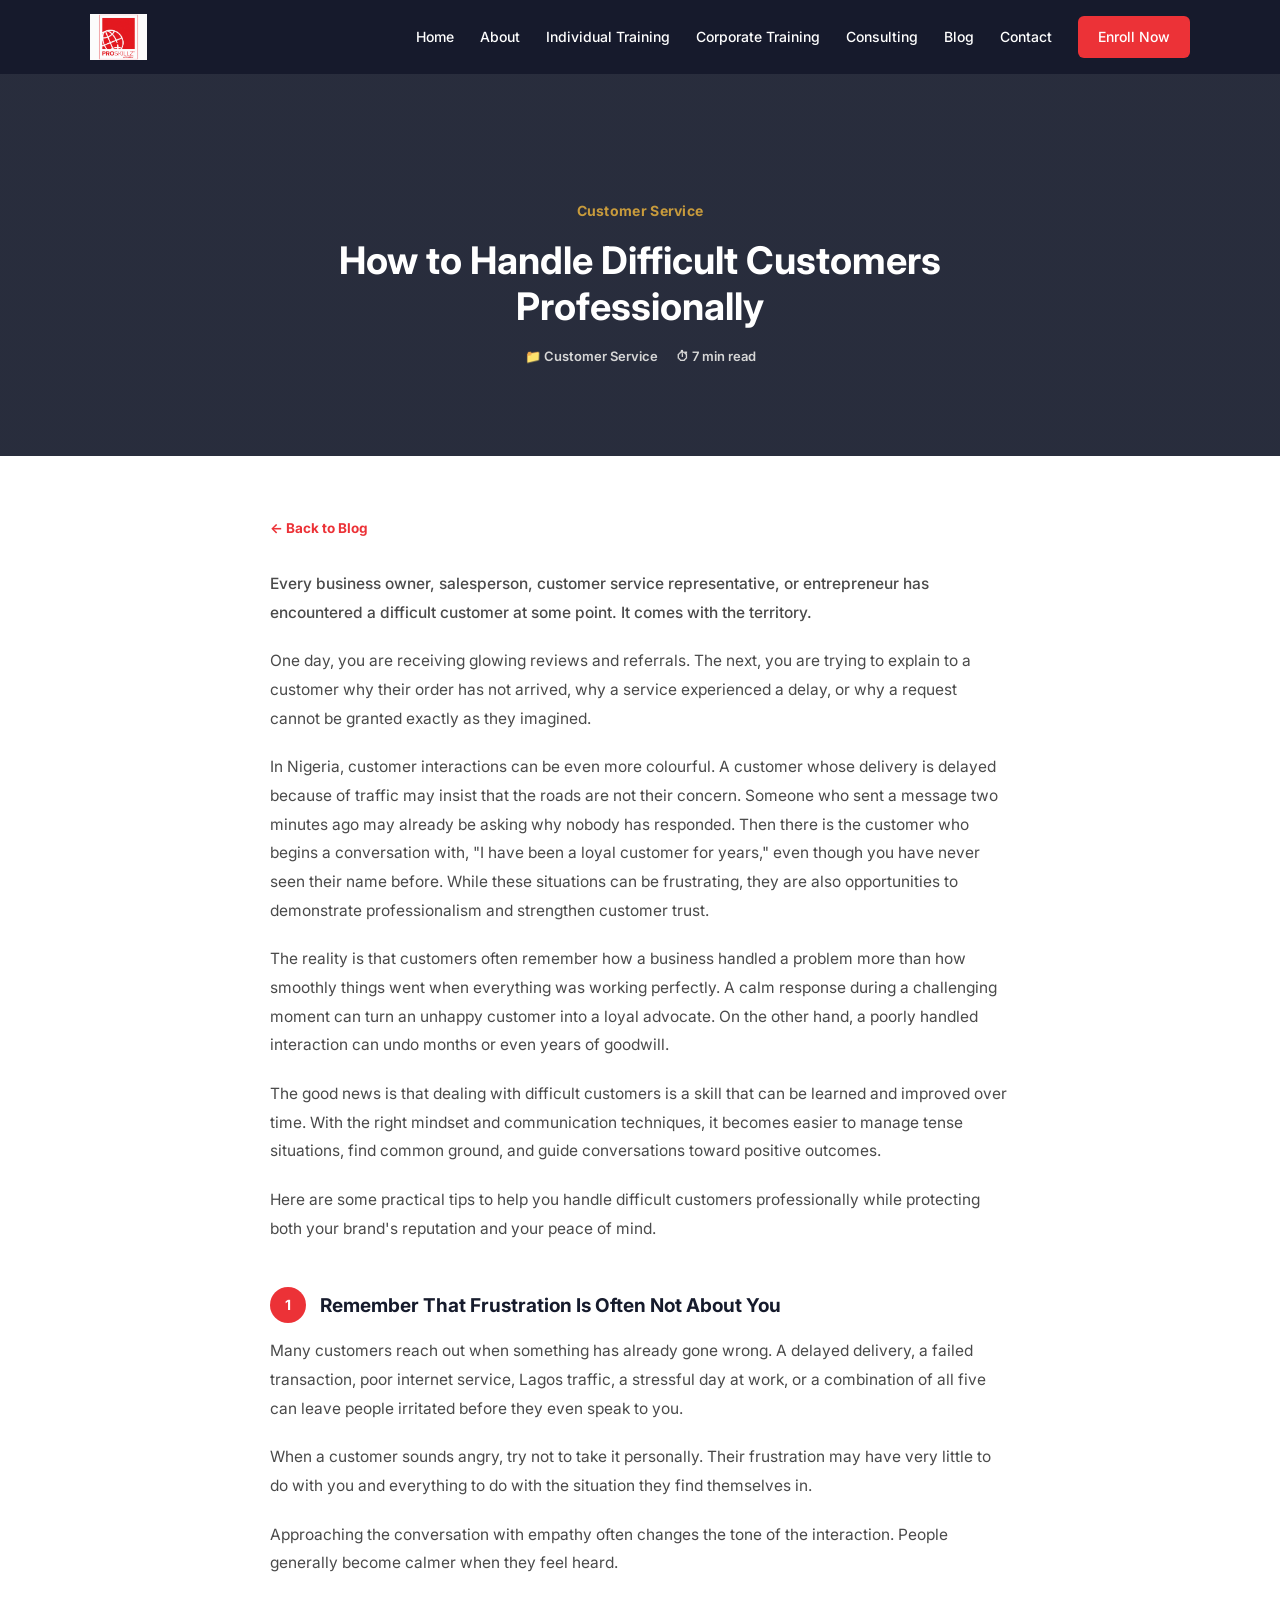
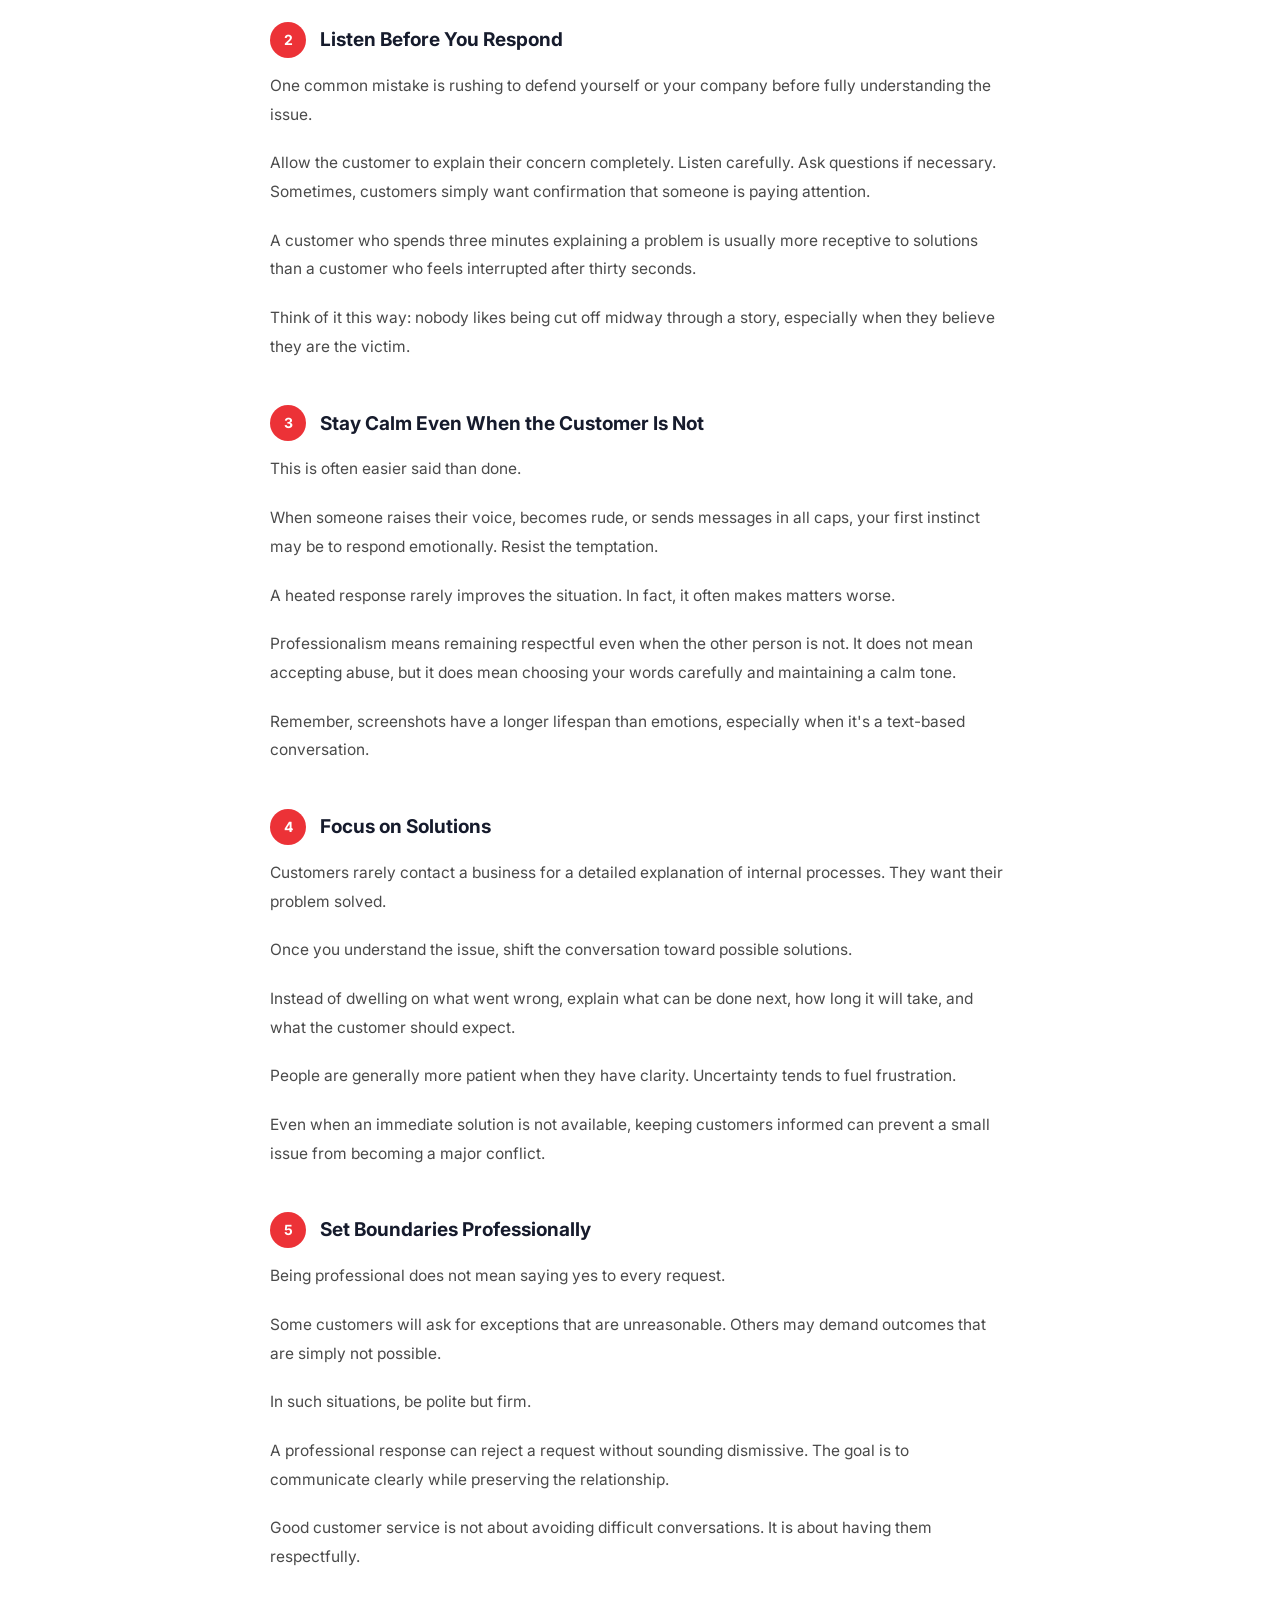
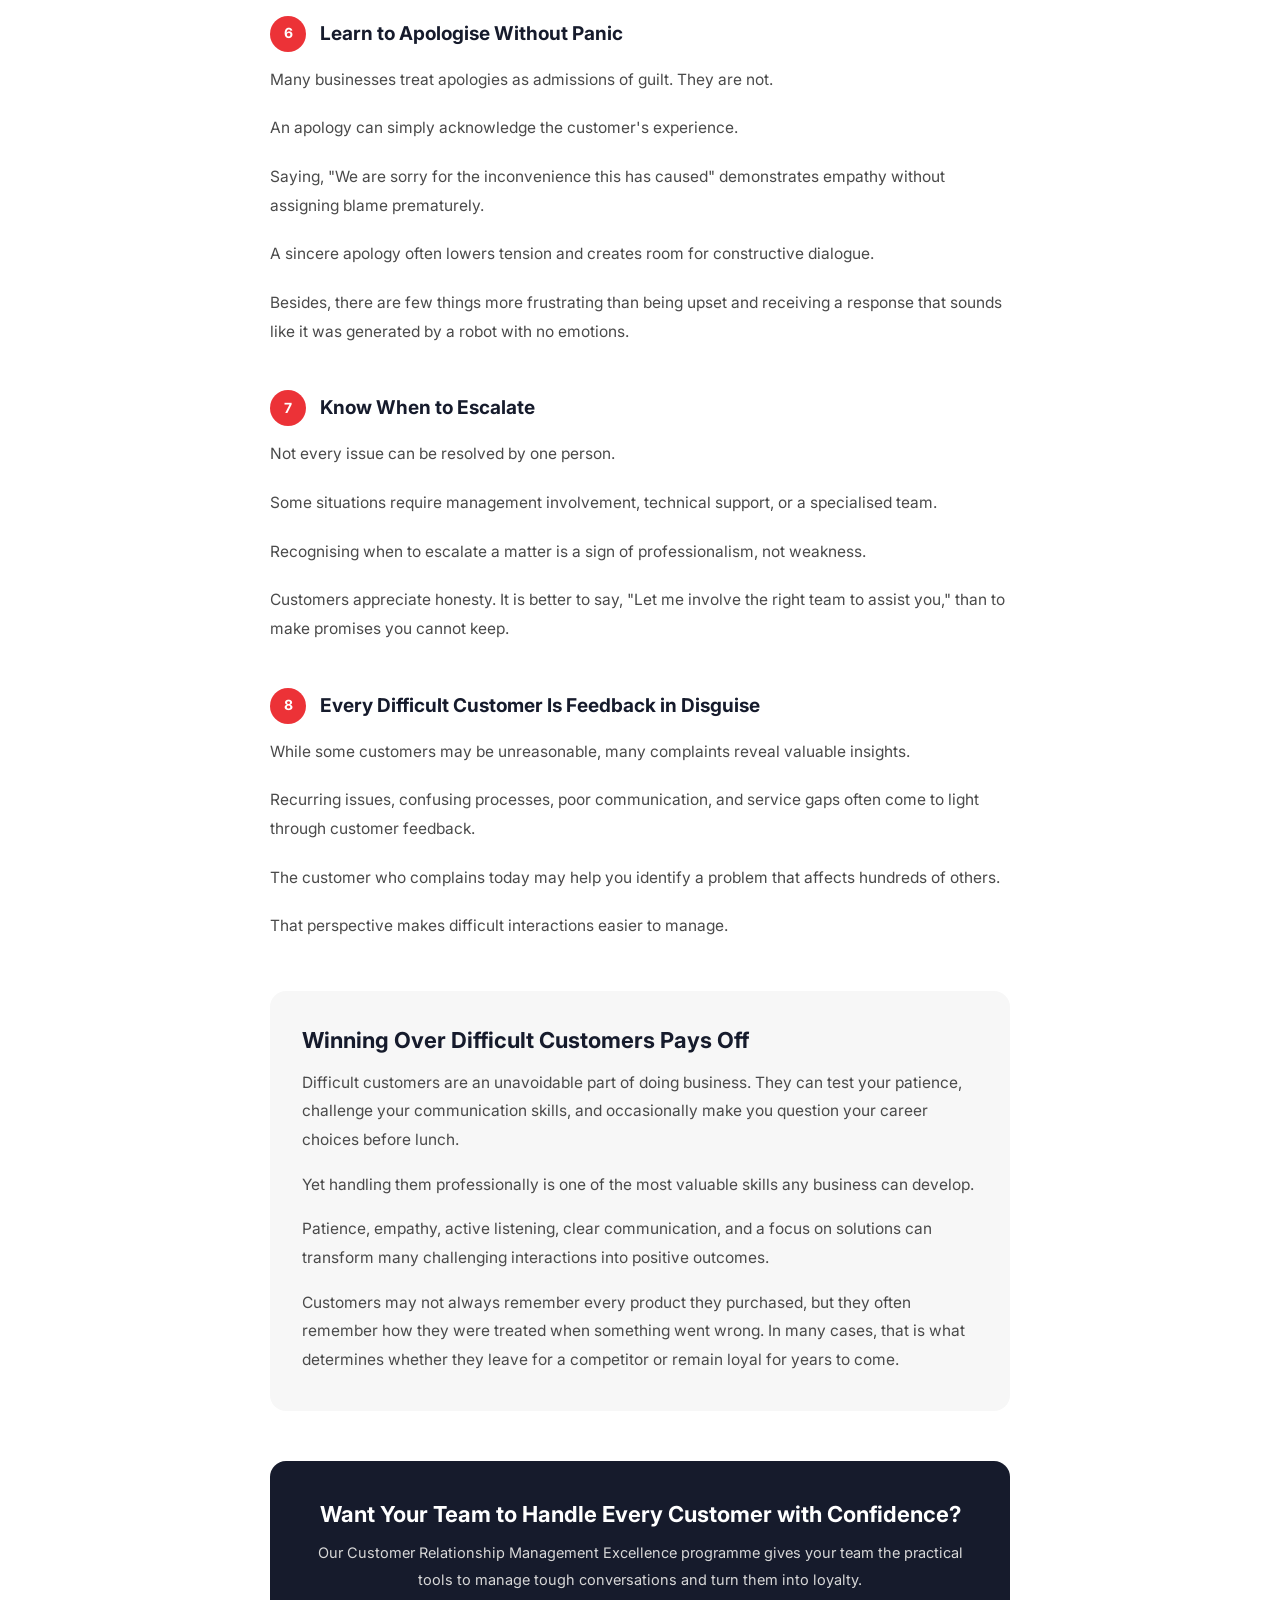
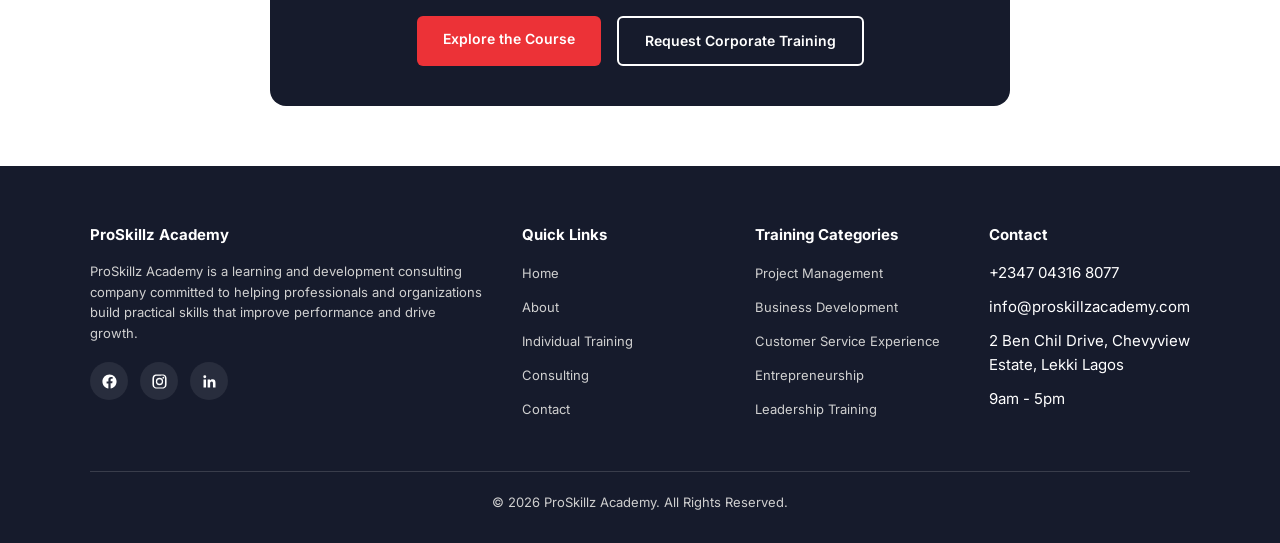
<file: blog.html>
<!DOCTYPE html>
<html lang="en">
<head>
<meta charset="UTF-8">
<meta name="viewport" content="width=device-width, initial-scale=1.0">
<title>How to Handle Difficult Customers Professionally - ProSkillz Academy Blog</title>

<link href="https://fonts.googleapis.com/css2?family=Inter:wght@300;400;500;600;700;800&family=Playfair+Display:wght@600&display=swap" rel="stylesheet">
<style>
  /* =========================================
   TOKENS  (shared across all pages)
========================================= */
:root{
  --red:#EC3237;
  --navy:#161B2C;
  --gold:#C89B3C;
  --light:#F7F7F7;
  --white:#FFFFFF;
  --text:#4A4A4A;
}

*{ margin:0; padding:0; box-sizing:border-box; }

body{
  font-family:'Inter',sans-serif;
  line-height:1.6;
  color:var(--text);
  overflow-x:hidden;
  font-size:15px;
}

.container{
  width:88%;
  max-width:1100px;
  margin:0 auto;
}

section{ padding:60px 0; }

h1,h2,h3,h4{ color:var(--navy); font-weight:700; line-height:1.25; }
p{ margin-bottom:16px; }
a{ text-decoration:none; }

.btn-primary{
  background:var(--red);
  color:#fff;
  padding:12px 26px;
  border-radius:6px;
  display:inline-block;
  border:none;
  cursor:pointer;
  font-family:inherit;
  font-weight:600;
  font-size:14px;
  transition:.3s;
}
.btn-primary:hover{ transform:translateY(-2px); box-shadow:0 6px 18px rgba(236,50,55,.35); }

.btn-secondary-dark{
  border:2px solid #fff;
  padding:12px 26px;
  border-radius:6px;
  color:#fff;
  display:inline-block;
  font-weight:600;
  font-size:14px;
  transition:.3s;
}
.btn-secondary-dark:hover{ background:rgba(255,255,255,.12); }

.hero-tag{
  color:var(--gold);
  font-weight:700;
  display:block;
  margin-bottom:16px;
  font-size:14px;
  letter-spacing:.3px;
}
.cta-buttons{ display:flex; justify-content:center; gap:16px; flex-wrap:wrap; }

.section-header{ text-align:center; max-width:700px; margin:0 auto; }
.section-title{ font-size:32px; margin-bottom:12px; }
.section-header p{ font-size:15px; color:var(--text); margin-bottom:0; }


/* =========================================
   SOCIAL ICONS  (shared)
========================================= */
.social-links{ display:flex; gap:12px; }
.social-links.center{ justify-content:center; margin-top:24px; }
.social-links a{
  width:38px; height:38px;
  border-radius:50%;
  background:var(--light);
  color:var(--navy);
  display:flex; align-items:center; justify-content:center;
  transition:.3s;
}
.social-links a:hover{ background:var(--red); color:#fff; transform:translateY(-4px); }
.social-links svg{ width:17px; height:17px; fill:currentColor; }
.footer .social-links a{ background:rgba(255,255,255,.08); color:#fff; }
.footer .social-links a:hover{ background:var(--red); }
.footer .social-links{ margin-top:18px; }


/* =========================================
   NAVIGATION  (shared across all pages)
========================================= */
.navbar{
  position:fixed; top:0; left:0; width:100%;
  z-index:999;
  background:rgba(22,27,44,.96);
  backdrop-filter:blur(10px);
  padding:14px 0;
}
.nav-wrapper{ display:flex; justify-content:space-between; align-items:center; }
.logo{ font-size:24px; font-weight:800; color:#fff; display:flex; align-items:center; }
.logo span{ color:var(--red); }
.logo img{ height:46px; width:auto; display:block; }
.nav-links{ display:flex; gap:26px; align-items:center; }
.nav-links a{ color:#fff; font-weight:500; font-size:14px; }
.nav-links a:hover{ color:var(--red); }
.nav-cta{ background:var(--red); padding:10px 20px; border-radius:6px; color:#fff !important; font-weight:600; }
.mobile-toggle{ display:none; font-size:26px; color:#fff; cursor:pointer; }


/* ==================================
   BLOG HERO
=================================== */
.blog-hero{
  padding:200px 0 90px;
  background:
    linear-gradient(rgba(22,27,44,.92),rgba(22,27,44,.92)),
    url('https://images.unsplash.com/photo-1521791136064-7986c2920216?auto=format&fit=crop&w=1800&q=80');
  background-size:cover;
  background-position:center;
  text-align:center;
}
.blog-hero-content{ max-width:820px; margin:0 auto; }
.blog-hero h1{
  font-size:38px;
  line-height:1.2;
  color:#fff;
  margin-bottom:16px;
}
.blog-meta{
  display:flex;
  justify-content:center;
  gap:18px;
  flex-wrap:wrap;
  color:#d7d7d7;
  font-size:13px;
  font-weight:600;
}
.blog-meta span{ display:inline-flex; align-items:center; gap:6px; }


/* ==================================
   ARTICLE
=================================== */
.blog-article{ background:#fff; }
.blog-content{ max-width:740px; margin:0 auto; }
.blog-lede{
  font-size:17px;
  line-height:1.75;
  color:var(--navy);
  font-weight:500;
  margin-bottom:22px;
}
.blog-content p{
  font-size:15.5px;
  line-height:1.85;
  color:var(--text);
  margin-bottom:20px;
}
.blog-content > h2.blog-subhead{
  font-size:22px;
  margin-top:8px;
  margin-bottom:16px;
}
.tip{ margin-top:44px; }
.tip-heading{
  display:flex;
  align-items:center;
  gap:14px;
  margin-bottom:14px;
}
.tip-number{
  flex:0 0 auto;
  width:36px;
  height:36px;
  border-radius:50%;
  background:var(--red);
  color:#fff;
  font-weight:700;
  font-size:14px;
  display:flex;
  align-items:center;
  justify-content:center;
}
.tip-heading h2{ margin:0; font-size:19px; }

.blog-closing{
  background:var(--light);
  border-radius:16px;
  padding:36px 32px;
  margin-top:50px;
}
.blog-closing h2{ font-size:22px; margin-bottom:14px; }
.blog-closing p{ margin-bottom:16px; }
.blog-closing p:last-child{ margin-bottom:0; }

.blog-cta{
  margin-top:50px;
  padding:40px 36px;
  background:var(--navy);
  border-radius:16px;
  text-align:center;
}
.blog-cta h3{ color:#fff; font-size:22px; margin-bottom:12px; }
.blog-cta p{ color:#d7d7d7; margin-bottom:22px; font-size:14.5px; }

.blog-back{
  display:inline-block;
  margin-bottom:30px;
  font-size:13.5px;
  font-weight:700;
  color:var(--red);
}
.blog-back:hover{ color:var(--navy); }


/* =========================================
   FOOTER  (shared across all pages)
========================================= */
.footer{ background:var(--navy); padding:60px 0 30px; color:#fff; }
.footer-grid{ display:grid; grid-template-columns:2fr 1fr 1fr 1fr; gap:36px; margin-bottom:40px; }
.footer h4{ color:#fff; margin-bottom:16px; font-size:15px; }
.footer p{ color:#d0d0d0; font-size:13px; }
.footer ul{ list-style:none; padding:0; }
.footer ul li{ margin-bottom:10px; }
.footer ul li a{ color:#d0d0d0; font-size:13px; }
.footer ul li a:hover{ color:var(--red); }
.footer-bottom{ border-top:1px solid rgba(255,255,255,.15); padding-top:20px; text-align:center; color:#cfcfcf; font-size:13px; }


/* =========================================
   MOBILE MENU  (shared) — slides in from the
   right, same side as the hamburger toggle
========================================= */
.mobile-menu{
  position:fixed; top:0; right:-280px; width:280px; height:100%;
  background:var(--navy); z-index:1000; padding:44px 26px; transition:.4s;
}
.mobile-menu.active{ right:0; }
.mobile-menu a{ display:block; color:#fff; padding:13px 0; border-bottom:1px solid rgba(255,255,255,.08); font-size:14px; transition:.2s; }
.mobile-menu a:hover{ color:var(--red); padding-left:6px; }
.mobile-close{ font-size:26px; color:#fff; margin-bottom:20px; cursor:pointer; }


/* =========================================
   ANIMATION  (shared)
========================================= */
.fade-up{ opacity:0; transform:translateY(30px); transition:.7s; }
.fade-up.show{ opacity:1; transform:translateY(0); }


/* =========================================
   RESPONSIVE — 991px
========================================= */
@media(max-width:991px){
  .blog-hero{ padding:160px 0 70px; }
  .blog-hero h1{ font-size:30px; }

  .nav-links{ display:none; }
  .mobile-toggle{ display:block; }
  .section-title{ font-size:24px; }
}


/* =========================================
   RESPONSIVE — 600px
========================================= */
@media(max-width:600px){
  .container{ width:92%; }
  section{ padding:44px 0; }

  .blog-hero{ padding:140px 0 60px; }
  .blog-hero h1{ font-size:24px; }
  .blog-meta{ gap:10px; }

  .blog-lede{ font-size:16px; }
  .blog-content p{ font-size:15px; }

  .blog-closing,
  .blog-cta{ padding:26px 22px; }

  .footer-grid{ grid-template-columns:1fr; }
}

</style>
</head>
<body>


<!-- NAVBAR -->
<header class="navbar">
  <div class="container nav-wrapper">
    <div class="logo">
      <img src="image/pro.png" alt="ProSkillz Academy logo">
    </div>
    <nav class="nav-links">
      <a href="index.html">Home</a>
      <a href="about.html">About</a>
      <a href="training.html">Individual Training</a>
      <a href="corporate.html">Corporate Training</a>
      <a href="consulting.html">Consulting</a>
      <a href="blog.html">Blog</a>
      <a href="contact.html">Contact</a>
      <a href="enroll.html" class="nav-cta">Enroll Now</a>
    </nav>
    <div class="mobile-toggle">☰</div>
  </div>
</header>


<!-- BLOG HERO -->
<section class="blog-hero">
  <div class="container">
    <div class="blog-hero-content">
      <span class="hero-tag">Customer Service</span>
      <h1>How to Handle Difficult Customers Professionally</h1>
      <div class="blog-meta">
        <span>📁 Customer Service</span>
        <span>⏱ 7 min read</span>
      </div>
    </div>
  </div>
</section>


<!-- ARTICLE -->
<section class="blog-article">
  <div class="container">
    <div class="blog-content">

      <a href="blog.html" class="blog-back">← Back to Blog</a>

      <p class="blog-lede">Every business owner, salesperson, customer service representative, or entrepreneur has encountered a difficult customer at some point. It comes with the territory.</p>

      <p>One day, you are receiving glowing reviews and referrals. The next, you are trying to explain to a customer why their order has not arrived, why a service experienced a delay, or why a request cannot be granted exactly as they imagined.</p>

      <p>In Nigeria, customer interactions can be even more colourful. A customer whose delivery is delayed because of traffic may insist that the roads are not their concern. Someone who sent a message two minutes ago may already be asking why nobody has responded. Then there is the customer who begins a conversation with, "I have been a loyal customer for years," even though you have never seen their name before. While these situations can be frustrating, they are also opportunities to demonstrate professionalism and strengthen customer trust.</p>

      <p>The reality is that customers often remember how a business handled a problem more than how smoothly things went when everything was working perfectly. A calm response during a challenging moment can turn an unhappy customer into a loyal advocate. On the other hand, a poorly handled interaction can undo months or even years of goodwill.</p>

      <p>The good news is that dealing with difficult customers is a skill that can be learned and improved over time. With the right mindset and communication techniques, it becomes easier to manage tense situations, find common ground, and guide conversations toward positive outcomes.</p>

      <p>Here are some practical tips to help you handle difficult customers professionally while protecting both your brand's reputation and your peace of mind.</p>

      <div class="tip">
        <div class="tip-heading">
          <div class="tip-number">1</div>
          <h2>Remember That Frustration Is Often Not About You</h2>
        </div>
        <p>Many customers reach out when something has already gone wrong. A delayed delivery, a failed transaction, poor internet service, Lagos traffic, a stressful day at work, or a combination of all five can leave people irritated before they even speak to you.</p>
        <p>When a customer sounds angry, try not to take it personally. Their frustration may have very little to do with you and everything to do with the situation they find themselves in.</p>
        <p>Approaching the conversation with empathy often changes the tone of the interaction. People generally become calmer when they feel heard.</p>
      </div>

      <div class="tip">
        <div class="tip-heading">
          <div class="tip-number">2</div>
          <h2>Listen Before You Respond</h2>
        </div>
        <p>One common mistake is rushing to defend yourself or your company before fully understanding the issue.</p>
        <p>Allow the customer to explain their concern completely. Listen carefully. Ask questions if necessary. Sometimes, customers simply want confirmation that someone is paying attention.</p>
        <p>A customer who spends three minutes explaining a problem is usually more receptive to solutions than a customer who feels interrupted after thirty seconds.</p>
        <p>Think of it this way: nobody likes being cut off midway through a story, especially when they believe they are the victim.</p>
      </div>

      <div class="tip">
        <div class="tip-heading">
          <div class="tip-number">3</div>
          <h2>Stay Calm Even When the Customer Is Not</h2>
        </div>
        <p>This is often easier said than done.</p>
        <p>When someone raises their voice, becomes rude, or sends messages in all caps, your first instinct may be to respond emotionally. Resist the temptation.</p>
        <p>A heated response rarely improves the situation. In fact, it often makes matters worse.</p>
        <p>Professionalism means remaining respectful even when the other person is not. It does not mean accepting abuse, but it does mean choosing your words carefully and maintaining a calm tone.</p>
        <p>Remember, screenshots have a longer lifespan than emotions, especially when it's a text-based conversation.</p>
      </div>

      <div class="tip">
        <div class="tip-heading">
          <div class="tip-number">4</div>
          <h2>Focus on Solutions</h2>
        </div>
        <p>Customers rarely contact a business for a detailed explanation of internal processes. They want their problem solved.</p>
        <p>Once you understand the issue, shift the conversation toward possible solutions.</p>
        <p>Instead of dwelling on what went wrong, explain what can be done next, how long it will take, and what the customer should expect.</p>
        <p>People are generally more patient when they have clarity. Uncertainty tends to fuel frustration.</p>
        <p>Even when an immediate solution is not available, keeping customers informed can prevent a small issue from becoming a major conflict.</p>
      </div>

      <div class="tip">
        <div class="tip-heading">
          <div class="tip-number">5</div>
          <h2>Set Boundaries Professionally</h2>
        </div>
        <p>Being professional does not mean saying yes to every request.</p>
        <p>Some customers will ask for exceptions that are unreasonable. Others may demand outcomes that are simply not possible.</p>
        <p>In such situations, be polite but firm.</p>
        <p>A professional response can reject a request without sounding dismissive. The goal is to communicate clearly while preserving the relationship.</p>
        <p>Good customer service is not about avoiding difficult conversations. It is about having them respectfully.</p>
      </div>

      <div class="tip">
        <div class="tip-heading">
          <div class="tip-number">6</div>
          <h2>Learn to Apologise Without Panic</h2>
        </div>
        <p>Many businesses treat apologies as admissions of guilt. They are not.</p>
        <p>An apology can simply acknowledge the customer's experience.</p>
        <p>Saying, "We are sorry for the inconvenience this has caused" demonstrates empathy without assigning blame prematurely.</p>
        <p>A sincere apology often lowers tension and creates room for constructive dialogue.</p>
        <p>Besides, there are few things more frustrating than being upset and receiving a response that sounds like it was generated by a robot with no emotions.</p>
      </div>

      <div class="tip">
        <div class="tip-heading">
          <div class="tip-number">7</div>
          <h2>Know When to Escalate</h2>
        </div>
        <p>Not every issue can be resolved by one person.</p>
        <p>Some situations require management involvement, technical support, or a specialised team.</p>
        <p>Recognising when to escalate a matter is a sign of professionalism, not weakness.</p>
        <p>Customers appreciate honesty. It is better to say, "Let me involve the right team to assist you," than to make promises you cannot keep.</p>
      </div>

      <div class="tip">
        <div class="tip-heading">
          <div class="tip-number">8</div>
          <h2>Every Difficult Customer Is Feedback in Disguise</h2>
        </div>
        <p>While some customers may be unreasonable, many complaints reveal valuable insights.</p>
        <p>Recurring issues, confusing processes, poor communication, and service gaps often come to light through customer feedback.</p>
        <p>The customer who complains today may help you identify a problem that affects hundreds of others.</p>
        <p>That perspective makes difficult interactions easier to manage.</p>
      </div>

      <div class="blog-closing">
        <h2>Winning Over Difficult Customers Pays Off</h2>
        <p>Difficult customers are an unavoidable part of doing business. They can test your patience, challenge your communication skills, and occasionally make you question your career choices before lunch.</p>
        <p>Yet handling them professionally is one of the most valuable skills any business can develop.</p>
        <p>Patience, empathy, active listening, clear communication, and a focus on solutions can transform many challenging interactions into positive outcomes.</p>
        <p>Customers may not always remember every product they purchased, but they often remember how they were treated when something went wrong. In many cases, that is what determines whether they leave for a competitor or remain loyal for years to come.</p>
      </div>

      <div class="blog-cta">
        <h3>Want Your Team to Handle Every Customer with Confidence?</h3>
        <p>Our Customer Relationship Management Excellence programme gives your team the practical tools to manage tough conversations and turn them into loyalty.</p>
        <div class="cta-buttons">
          <a href="training.html#courses" class="btn-primary">Explore the Course</a>
          <a href="corporate.html#request-training" class="btn-secondary-dark">Request Corporate Training</a>
        </div>
      </div>

    </div>
  </div>
</section>


<!-- FOOTER -->
<footer class="footer">
  <div class="container">
    <div class="footer-grid">
      <div>
        <h4>ProSkillz Academy</h4>
        <p>ProSkillz Academy is a learning and development consulting company committed to helping professionals and organizations build practical skills that improve performance and drive growth.</p>
        <div class="social-links">
          <a href="https://www.facebook.com/proskillzacademy" target="_blank" rel="noopener" aria-label="Facebook">
            <svg viewBox="0 0 24 24"><path d="M22 12.06C22 6.51 17.52 2 12 2S2 6.51 2 12.06c0 5 3.66 9.14 8.44 9.94v-7.03H7.9v-2.91h2.54V9.41c0-2.51 1.49-3.89 3.77-3.89 1.09 0 2.23.2 2.23.2v2.46h-1.26c-1.24 0-1.63.78-1.63 1.57v1.88h2.78l-.44 2.91h-2.34V22c4.78-.8 8.44-4.94 8.44-9.94Z"/></svg>
          </a>
          <a href="https://www.instagram.com/proskillzacademy?utm_source=qr" target="_blank" rel="noopener" aria-label="Instagram">
            <svg viewBox="0 0 24 24"><path d="M12 2c2.72 0 3.06.01 4.12.06 1.06.05 1.79.22 2.43.47.66.26 1.22.6 1.76 1.14.54.54.88 1.1 1.14 1.76.25.64.42 1.37.47 2.43.05 1.06.06 1.4.06 4.12s-.01 3.06-.06 4.12c-.05 1.06-.22 1.79-.47 2.43a4.9 4.9 0 0 1-1.14 1.76 4.9 4.9 0 0 1-1.76 1.14c-.64.25-1.37.42-2.43.47-1.06.05-1.4.06-4.12.06s-3.06-.01-4.12-.06c-1.06-.05-1.79-.22-2.43-.47a4.9 4.9 0 0 1-1.76-1.14 4.9 4.9 0 0 1-1.14-1.76c-.25-.64-.42-1.37-.47-2.43C2.01 15.06 2 14.72 2 12s.01-3.06.06-4.12c.05-1.06.22-1.79.47-2.43.26-.66.6-1.22 1.14-1.76a4.9 4.9 0 0 1 1.76-1.14c.64-.25 1.37-.42 2.43-.47C8.94 2.01 9.28 2 12 2Zm0 1.8c-2.67 0-2.99.01-4.04.06-.87.04-1.34.18-1.65.3-.42.16-.72.36-1.03.67-.31.31-.5.61-.67 1.03-.12.31-.26.78-.3 1.65C4.26 8.31 4.25 8.63 4.25 12s.01 3.69.06 4.74c.04.87.18 1.34.3 1.65.16.42.36.72.67 1.03.31.31.61.5 1.03.67.31.12.78.26 1.65.3 1.05.05 1.37.06 4.04.06s2.99-.01 4.04-.06c.87-.04 1.34-.18 1.65-.3.42-.16.72-.36 1.03-.67.31-.31.5-.61.67-1.03.12-.31.26-.78.3-1.65.05-1.05.06-1.37.06-4.74s-.01-3.69-.06-4.74c-.04-.87-.18-1.34-.3-1.65a2.7 2.7 0 0 0-.67-1.03 2.7 2.7 0 0 0-1.03-.67c-.31-.12-.78-.26-1.65-.3C14.99 3.81 14.67 3.8 12 3.8Zm0 3.05a5.15 5.15 0 1 1 0 10.3 5.15 5.15 0 0 1 0-10.3Zm0 1.8a3.35 3.35 0 1 0 0 6.7 3.35 3.35 0 0 0 0-6.7Zm5.4-3.2a1.2 1.2 0 1 1 0 2.4 1.2 1.2 0 0 1 0-2.4Z"/></svg>
          </a>
          <a href="https://www.linkedin.com/company/proskillz-academy/" target="_blank" rel="noopener" aria-label="LinkedIn">
            <svg viewBox="0 0 24 24"><path d="M20.45 20.45h-3.55v-5.57c0-1.33-.02-3.03-1.85-3.03-1.85 0-2.14 1.44-2.14 2.94v5.66H9.36V9h3.41v1.56h.05c.48-.9 1.64-1.85 3.38-1.85 3.6 0 4.27 2.37 4.27 5.46v6.28ZM5.34 7.43a2.06 2.06 0 1 1 0-4.12 2.06 2.06 0 0 1 0 4.12ZM3.56 20.45h3.56V9H3.56v11.45Z"/></svg>
          </a>
        </div>
      </div>
      <div>
        <h4>Quick Links</h4>
        <ul>
          <li><a href="index.html">Home</a></li>
          <li><a href="about.html">About</a></li>
          <li><a href="training.html">Individual Training</a></li>
          <li><a href="consulting.html">Consulting</a></li>
          <li><a href="contact.html">Contact</a></li>
        </ul>
      </div>
      <div>
        <h4>Training Categories</h4>
        <ul>
          <li><a href="#">Project Management</a></li>
          <li><a href="#">Business Development</a></li>
          <li><a href="#">Customer Service Experience</a></li>
          <li><a href="#">Entrepreneurship</a></li>
          <li><a href="#">Leadership Training</a></li>
        </ul>
      </div>
      <div>
        <h4>Contact</h4>
        <ul>
          <li>+2347 04316 8077</li>
          <li>info@proskillzacademy.com</li>
          <li>2 Ben Chil Drive, Chevyview Estate, Lekki Lagos</li>
          <li>9am - 5pm</li>
        </ul>
      </div>
    </div>
    <div class="footer-bottom">
      © 2026 ProSkillz Academy. All Rights Reserved.
    </div>
  </div>
</footer>


<!-- MOBILE MENU -->
<div class="mobile-menu" id="mobileMenu">
  <div class="mobile-close" id="closeMenu">✕</div>
  <a href="index.html">Home</a>
  <a href="about.html">About</a>
  <a href="training.html">Individual Training</a>
  <a href="corporate.html">Corporate Training</a>
  <a href="consulting.html">Consulting</a>
  <a href="blog.html">Blog</a>
  <a href="contact.html">Contact</a>
</div>

<script>
  // Mobile menu
const toggle = document.querySelector('.mobile-toggle');
const menu   = document.getElementById('mobileMenu');
const close  = document.getElementById('closeMenu');

if(toggle) toggle.addEventListener('click', () => menu.classList.add('active'));
if(close)  close.addEventListener('click',  () => menu.classList.remove('active'));
if(menu){
  menu.querySelectorAll('a').forEach(link => {
    link.addEventListener('click', () => menu.classList.remove('active'));
  });
}

// Scroll fade-up
const faders = document.querySelectorAll('.fade-up');
const observer = new IntersectionObserver((entries) => {
  entries.forEach(e => { if(e.isIntersecting) e.target.classList.add('show'); });
}, { threshold: 0.15 });
faders.forEach(el => observer.observe(el));
</script>
</body>
</html>
</file>
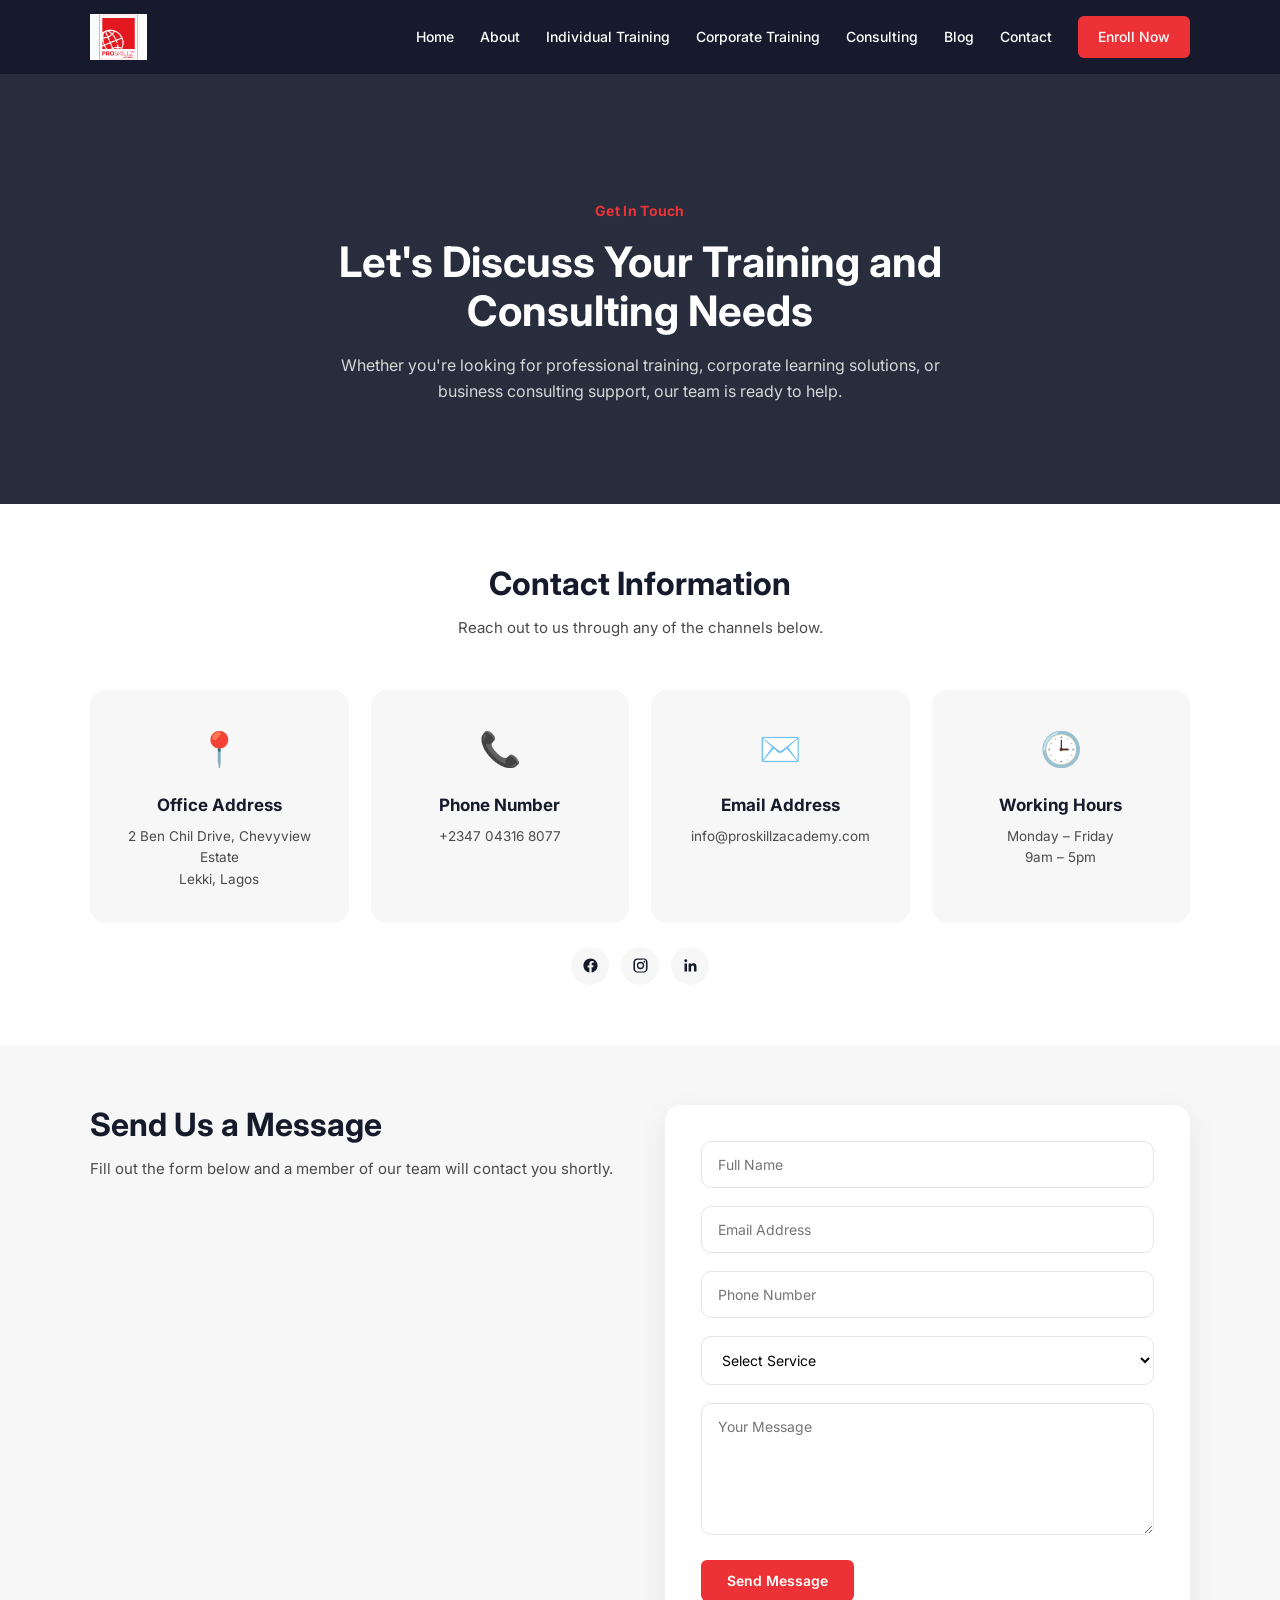
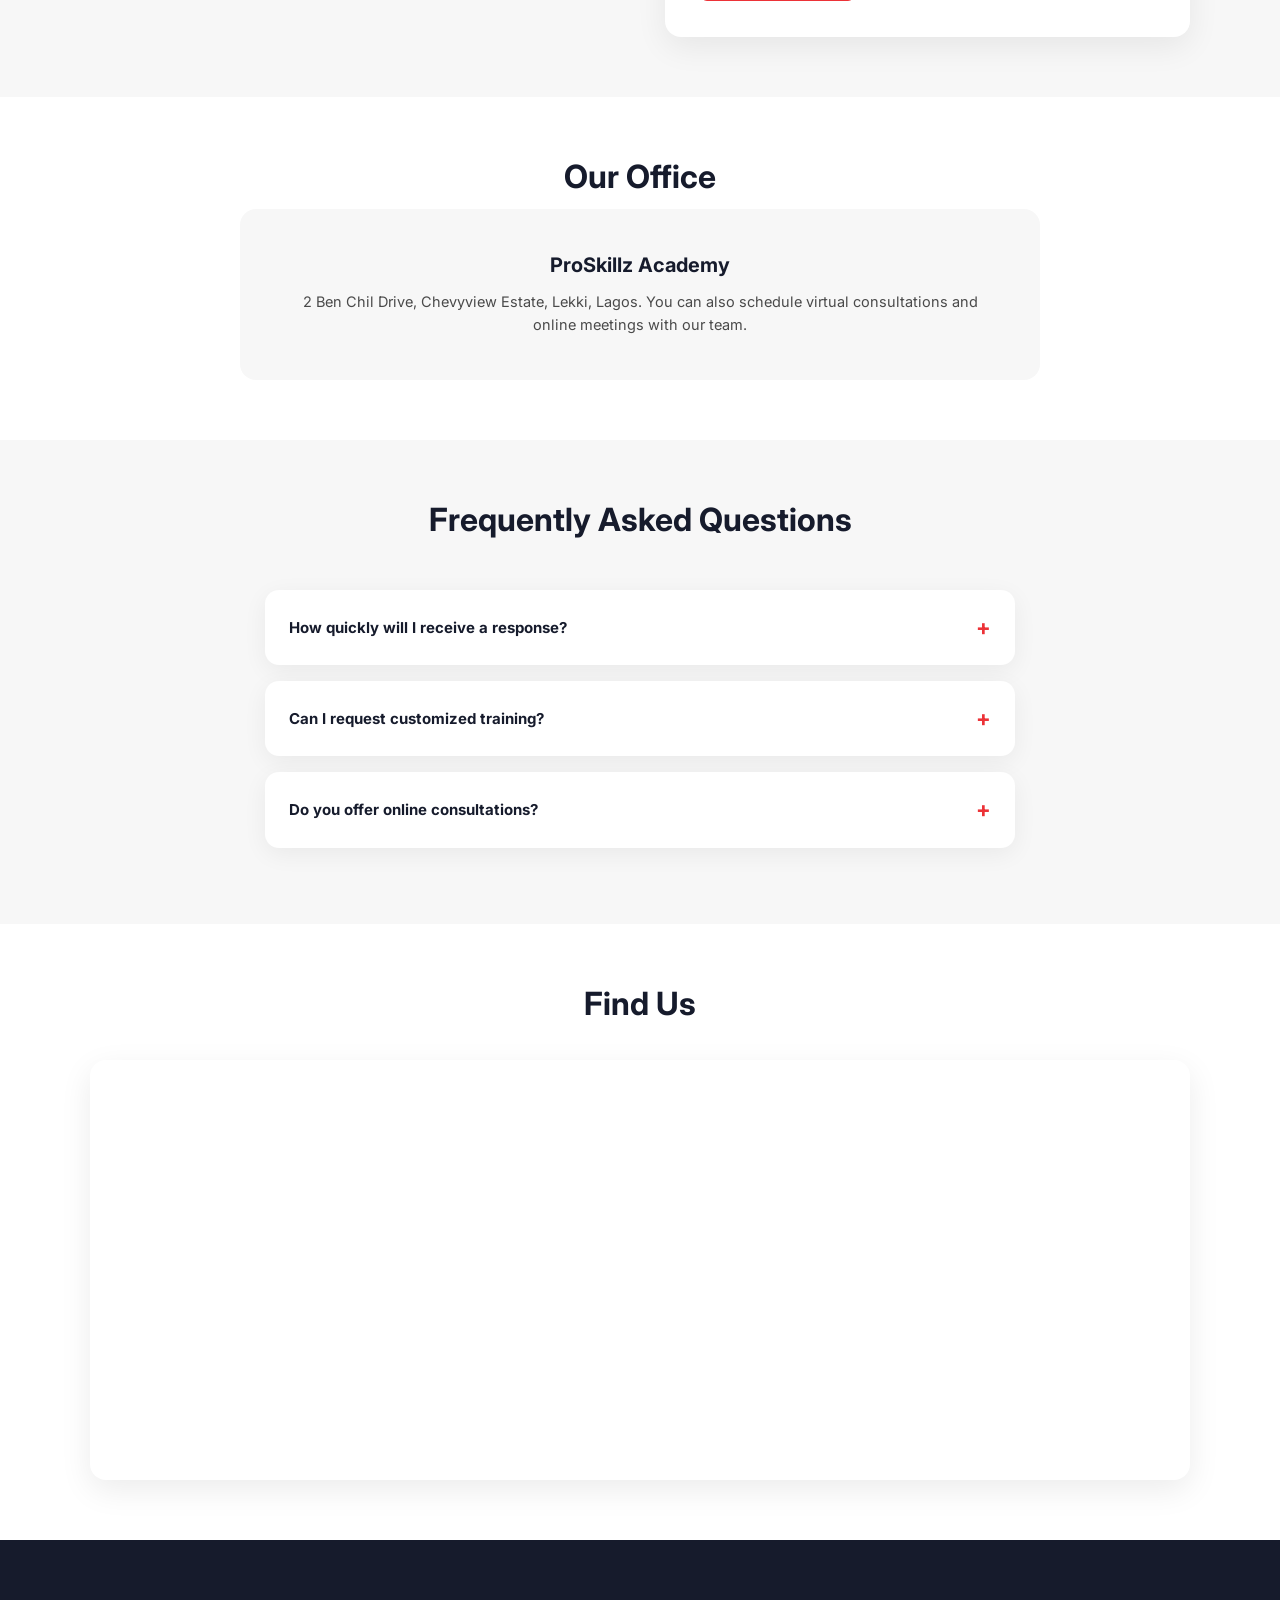
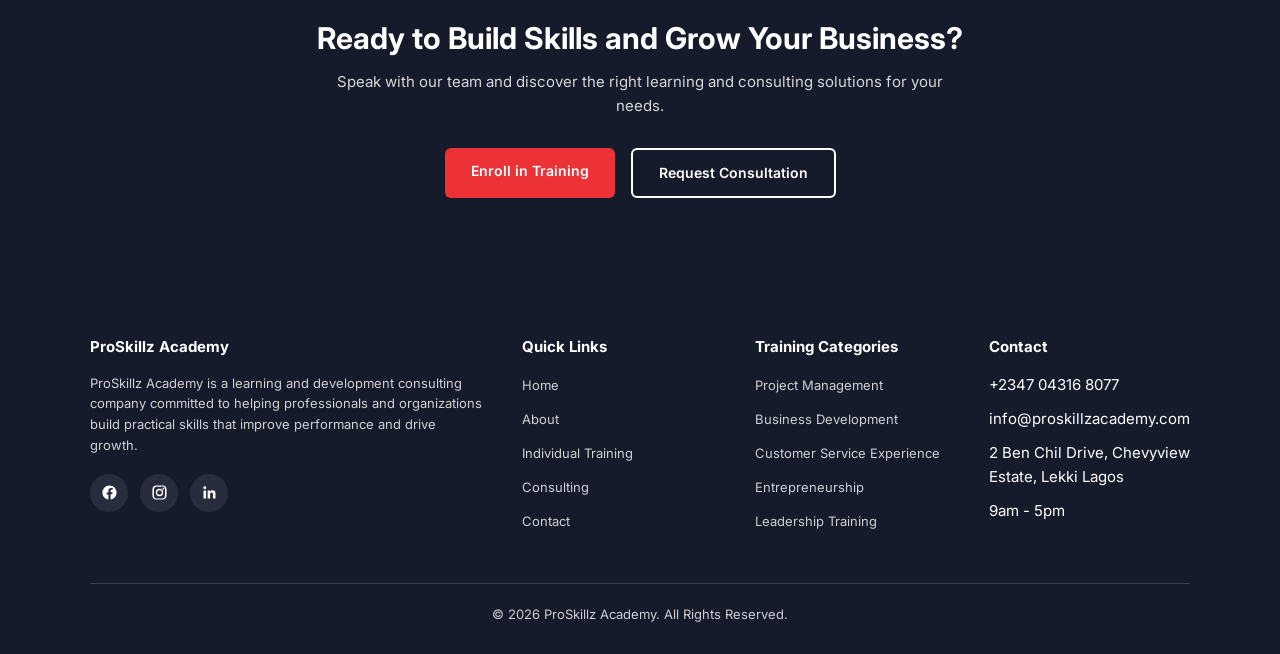
<file: contact.html>
<!DOCTYPE html>
<html lang="en">
<head>
<meta charset="UTF-8">
<meta name="viewport" content="width=device-width, initial-scale=1.0">
<title>Contact - ProSkillz Academy</title>

<link href="https://fonts.googleapis.com/css2?family=Inter:wght@300;400;500;600;700;800&family=Playfair+Display:wght@600&display=swap" rel="stylesheet">
<style>
  /* =========================================
   TOKENS  (shared across all pages)
========================================= */
:root{
  --red:#EC3237;
  --navy:#161B2C;
  --gold:#C89B3C;
  --light:#F7F7F7;
  --white:#FFFFFF;
  --text:#4A4A4A;
}

*{ margin:0; padding:0; box-sizing:border-box; }

body{
  font-family:'Inter',sans-serif;
  line-height:1.6;
  color:var(--text);
  overflow-x:hidden;
  font-size:15px;
}

.container{
  width:88%;
  max-width:1100px;
  margin:0 auto;
}

section{ padding:60px 0; }

h1,h2,h3,h4{ color:var(--navy); font-weight:700; line-height:1.25; }
p{ margin-bottom:16px; }
a{ text-decoration:none; }

.btn-primary{
  background:var(--red);
  color:#fff;
  padding:12px 26px;
  border-radius:6px;
  display:inline-block;
  border:none;
  cursor:pointer;
  font-family:inherit;
  font-weight:600;
  font-size:14px;
  transition:.3s;
}
.btn-primary:hover{ transform:translateY(-2px); box-shadow:0 6px 18px rgba(236,50,55,.35); }

.btn-secondary-dark{
  border:2px solid #fff;
  padding:12px 26px;
  border-radius:6px;
  color:#fff;
  display:inline-block;
  font-weight:600;
  font-size:14px;
  transition:.3s;
}
.btn-secondary-dark:hover{ background:rgba(255,255,255,.12); }

.hero-tag{
  color:var(--red);
  font-weight:700;
  display:block;
  margin-bottom:16px;
  font-size:14px;
  letter-spacing:.3px;
}
.cta-buttons{ display:flex; justify-content:center; gap:16px; flex-wrap:wrap; }

.section-header{ text-align:center; max-width:700px; margin:0 auto; }
.section-title{ font-size:32px; margin-bottom:12px; }
.section-header p{ font-size:15px; color:var(--text); margin-bottom:0; }


/* =========================================
   SOCIAL ICONS  (shared — used here and in
   the footer on every page)
========================================= */
.social-links{ display:flex; gap:12px; }
.social-links.center{ justify-content:center; margin-top:24px; }
.social-links a{
  width:38px; height:38px;
  border-radius:50%;
  background:var(--light);
  color:var(--navy);
  display:flex; align-items:center; justify-content:center;
  transition:.3s;
}
.social-links a:hover{ background:var(--red); color:#fff; transform:translateY(-4px); }
.social-links svg{ width:17px; height:17px; fill:currentColor; }
.footer .social-links a{ background:rgba(255,255,255,.08); color:#fff; }
.footer .social-links a:hover{ background:var(--red); }


/* =========================================
   NAVIGATION  (shared across all pages)
========================================= */
.navbar{
  position:fixed; top:0; left:0; width:100%;
  z-index:999;
  background:rgba(22,27,44,.96);
  backdrop-filter:blur(10px);
  padding:14px 0;
}
.nav-wrapper{ display:flex; justify-content:space-between; align-items:center; }
.logo{ font-size:24px; font-weight:800; color:#fff; display:flex; align-items:center; }
.logo span{ color:var(--red); }
.logo img{ height:46px; width:auto; display:block; }
.nav-links{ display:flex; gap:26px; align-items:center; }
.nav-links a{ color:#fff; font-weight:500; font-size:14px; }
.nav-links a:hover{ color:var(--red); }
.nav-cta{ background:var(--red); padding:10px 20px; border-radius:6px; color:#fff !important; font-weight:600; }
.mobile-toggle{ display:none; font-size:26px; color:#fff; cursor:pointer; }


/* ==================================
   CONTACT HERO
=================================== */
.contact-hero{
  padding:200px 0 100px;
  background:
    linear-gradient(rgba(22,27,44,.92),rgba(22,27,44,.92)),
    url('https://images.unsplash.com/photo-1521737604893-d14cc237f11d?auto=format&fit=crop&w=1800&q=80');
  background-size:cover;
  background-position:center;
  text-align:center;
}
.contact-hero h1{
  font-size:42px;
  line-height:1.15;
  color:#fff;
  max-width:800px;
  margin:0 auto 18px;
}
.contact-hero p{
  font-size:16px;
  color:#d7d7d7;
  max-width:650px;
  margin:0 auto;
}


/* ==================================
   CONTACT INFO CARDS
=================================== */
.contact-info{ background:#fff; }
.contact-grid{
  display:grid;
  grid-template-columns:repeat(4,1fr);
  gap:22px;
  margin-top:50px;
}
.contact-card{
  background:var(--light);
  padding:32px 22px;
  border-radius:16px;
  text-align:center;
  transition:.4s;
}
.contact-card:hover{
  transform:translateY(-10px);
  background:#fff;
  box-shadow:0 20px 48px rgba(0,0,0,.1);
}
.contact-icon{ font-size:34px; margin-bottom:18px; }
.contact-card h3{ font-size:17px; margin-bottom:10px; }
.contact-card p{ font-size:13.5px; margin-bottom:0; color:var(--text); }


/* ==================================
   CONTACT FORM
=================================== */
.contact-form-section{ background:var(--light); }
.contact-form-grid{
  display:grid;
  grid-template-columns:1fr 1fr;
  gap:50px;
  align-items:start;
}
.contact-form-card{
  background:#fff;
  padding:36px;
  border-radius:16px;
  box-shadow:0 10px 32px rgba(0,0,0,.07);
}
.form-group{ margin-bottom:18px; }
.form-group input,
.form-group select,
.form-group textarea{
  width:100%;
  padding:14px 16px;
  border:1px solid #e5e5e5;
  border-radius:10px;
  font-size:14px;
  font-family:inherit;
  background:#fff;
}
.form-group input:focus,
.form-group select:focus,
.form-group textarea:focus{
  outline:none;
  border-color:var(--red);
}


/* ==================================
   OFFICE
=================================== */
.office-section{ background:#fff; }
.office-card{
  background:var(--light);
  padding:44px;
  border-radius:16px;
  text-align:center;
  max-width:800px;
  margin:0 auto;
}
.office-card h3{ font-size:20px; margin-bottom:12px; }
.office-card p{ font-size:14.5px; color:var(--text); margin-bottom:0; }


/* ==================================
   FAQ  (same pattern as training.html)
=================================== */
.faq-section{ background:var(--light); }
.faq-container{ max-width:750px; margin:50px auto 0; }
.faq-item{
  background:#fff;
  border-radius:14px;
  box-shadow:0 6px 24px rgba(0,0,0,.06);
  margin-bottom:16px;
  overflow:hidden;
}
.faq-question{
  padding:20px 24px;
  display:flex;
  justify-content:space-between;
  align-items:center;
  cursor:pointer;
  font-size:15px;
  font-weight:700;
  color:var(--navy);
}
.faq-question span{ font-size:22px; color:var(--red); transition:.4s; }
.faq-answer{ max-height:0; overflow:hidden; transition:.4s; }
.faq-answer p{ padding:0 24px 20px; font-size:14px; margin-bottom:0; color:var(--text); }
.faq-item.active .faq-answer{ max-height:220px; }
.faq-item.active .faq-question span{ transform:rotate(45deg); }


/* ==================================
   MAP
=================================== */
.map-section{ background:#fff; }
.map-section .section-title{ text-align:center; }
.map-container{
  margin-top:36px;
  overflow:hidden;
  border-radius:16px;
  box-shadow:0 10px 32px rgba(0,0,0,.08);
}
.map-container iframe{ display:block; width:100%; }


/* ==================================
   CTA
=================================== */
.contact-cta{ padding:80px 0; background:var(--navy); text-align:center; }
.contact-cta h2{ font-size:30px; line-height:1.2; color:#fff; margin-bottom:14px; }
.contact-cta p{ font-size:15px; color:#d7d7d7; max-width:620px; margin:0 auto 30px; }


/* =========================================
   FOOTER  (shared across all pages)
========================================= */
.footer{ background:var(--navy); padding:60px 0 30px; color:#fff; }
.footer-grid{ display:grid; grid-template-columns:2fr 1fr 1fr 1fr; gap:36px; margin-bottom:40px; }
.footer h4{ color:#fff; margin-bottom:16px; font-size:15px; }
.footer p{ color:#d0d0d0; font-size:13px; }
.footer ul{ list-style:none; padding:0; }
.footer ul li{ margin-bottom:10px; }
.footer ul li a{ color:#d0d0d0; font-size:13px; }
.footer ul li a:hover{ color:var(--red); }
.footer .social-links{ margin-top:18px; }
.footer-bottom{ border-top:1px solid rgba(255,255,255,.15); padding-top:20px; text-align:center; color:#cfcfcf; font-size:13px; }


/* =========================================
   MOBILE MENU  (shared) — slides in from the
   right, same side as the hamburger toggle
========================================= */
.mobile-menu{
  position:fixed; top:0; right:-280px; width:280px; height:100%;
  background:var(--navy); z-index:1000; padding:44px 26px; transition:.4s;
}
.mobile-menu.active{ right:0; }
.mobile-menu a{ display:block; color:#fff; padding:13px 0; border-bottom:1px solid rgba(255,255,255,.08); font-size:14px; transition:.2s; }
.mobile-menu a:hover{ color:var(--red); padding-left:6px; }
.mobile-close{ font-size:26px; color:#fff; margin-bottom:20px; cursor:pointer; }


/* =========================================
   ANIMATION  (shared — .reveal renamed to
   the site-wide .fade-up)
========================================= */
.fade-up{ opacity:0; transform:translateY(30px); transition:.7s; }
.fade-up.show{ opacity:1; transform:translateY(0); }


/* =========================================
   RESPONSIVE — 991px
========================================= */
@media(max-width:991px){
  .contact-hero{ padding:160px 0 70px; }
  .contact-hero h1{ font-size:32px; }

  .contact-grid,
  .contact-form-grid{ grid-template-columns:1fr; }

  .nav-links{ display:none; }
  .mobile-toggle{ display:block; }
  .section-title{ font-size:24px; }
}


/* =========================================
   RESPONSIVE — 600px
========================================= */
@media(max-width:600px){
  .container{ width:92%; }
  section{ padding:44px 0; }

  .contact-hero{ padding:140px 0 60px; }
  .contact-hero h1{ font-size:26px; }

  .section-title{ font-size:22px; }

  .contact-form-card{ padding:26px; }
  .office-card{ padding:30px 22px; }

  .contact-cta h2{ font-size:24px; }
  .cta-buttons{ flex-direction:column; align-items:center; gap:12px; }
  .cta-buttons .btn-primary,
  .cta-buttons .btn-secondary-dark{ width:100%; max-width:280px; text-align:center; }

  .footer-grid{ grid-template-columns:1fr; }
}

</style>
</head>
<body>


<!-- NAVBAR -->
<header class="navbar">
  <div class="container nav-wrapper">
    <div class="logo">
      <img src="image/pro.png" alt="ProSkillz Academy logo">
    </div>
    <nav class="nav-links">
      <a href="index.html">Home</a>
      <a href="about.html">About</a>
      <a href="training.html">Individual Training</a>
      <a href="corporate.html">Corporate Training</a>
      <a href="consulting.html">Consulting</a>
      <a href="blog.html">Blog</a>
      <a href="contact.html">Contact</a>
      <a href="enroll.html" class="nav-cta">Enroll Now</a>
    </nav>
    <div class="mobile-toggle">☰</div>
  </div>
</header>


<!-- CONTACT HERO -->
<section class="contact-hero">
  <div class="container">
    <div class="contact-hero-content">
      <span class="hero-tag">Get In Touch</span>
      <h1>Let's Discuss Your Training and Consulting Needs</h1>
      <p>Whether you're looking for professional training, corporate learning solutions, or business consulting support, our team is ready to help.</p>
    </div>
  </div>
</section>


<!-- CONTACT INFORMATION -->
<section class="contact-info fade-up">
  <div class="container">
    <div class="section-header">
      <h2 class="section-title">Contact Information</h2>
      <p>Reach out to us through any of the channels below.</p>
    </div>

    <div class="contact-grid">
      <div class="contact-card">
        <div class="contact-icon">📍</div>
        <h3>Office Address</h3>
        <p>2 Ben Chil Drive, Chevyview Estate<br>Lekki, Lagos</p>
      </div>
      <div class="contact-card">
        <div class="contact-icon">📞</div>
        <h3>Phone Number</h3>
        <p>+2347 04316 8077</p>
      </div>
      <div class="contact-card">
        <div class="contact-icon">✉️</div>
        <h3>Email Address</h3>
        <p>info@proskillzacademy.com</p>
      </div>
      <div class="contact-card">
        <div class="contact-icon">🕒</div>
        <h3>Working Hours</h3>
        <p>Monday – Friday<br>9am – 5pm</p>
      </div>
    </div>

    <!-- SOCIAL LINKS -->
    <div class="social-links center">
      <a href="https://www.facebook.com/proskillzacademy" target="_blank" rel="noopener" aria-label="Facebook">
        <svg viewBox="0 0 24 24"><path d="M22 12.06C22 6.51 17.52 2 12 2S2 6.51 2 12.06c0 5 3.66 9.14 8.44 9.94v-7.03H7.9v-2.91h2.54V9.41c0-2.51 1.49-3.89 3.77-3.89 1.09 0 2.23.2 2.23.2v2.46h-1.26c-1.24 0-1.63.78-1.63 1.57v1.88h2.78l-.44 2.91h-2.34V22c4.78-.8 8.44-4.94 8.44-9.94Z"/></svg>
      </a>
      <a href="https://www.instagram.com/proskillzacademy?utm_source=qr" target="_blank" rel="noopener" aria-label="Instagram">
        <svg viewBox="0 0 24 24"><path d="M12 2c2.72 0 3.06.01 4.12.06 1.06.05 1.79.22 2.43.47.66.26 1.22.6 1.76 1.14.54.54.88 1.1 1.14 1.76.25.64.42 1.37.47 2.43.05 1.06.06 1.4.06 4.12s-.01 3.06-.06 4.12c-.05 1.06-.22 1.79-.47 2.43a4.9 4.9 0 0 1-1.14 1.76 4.9 4.9 0 0 1-1.76 1.14c-.64.25-1.37.42-2.43.47-1.06.05-1.4.06-4.12.06s-3.06-.01-4.12-.06c-1.06-.05-1.79-.22-2.43-.47a4.9 4.9 0 0 1-1.76-1.14 4.9 4.9 0 0 1-1.14-1.76c-.25-.64-.42-1.37-.47-2.43C2.01 15.06 2 14.72 2 12s.01-3.06.06-4.12c.05-1.06.22-1.79.47-2.43.26-.66.6-1.22 1.14-1.76a4.9 4.9 0 0 1 1.76-1.14c.64-.25 1.37-.42 2.43-.47C8.94 2.01 9.28 2 12 2Zm0 1.8c-2.67 0-2.99.01-4.04.06-.87.04-1.34.18-1.65.3-.42.16-.72.36-1.03.67-.31.31-.5.61-.67 1.03-.12.31-.26.78-.3 1.65C4.26 8.31 4.25 8.63 4.25 12s.01 3.69.06 4.74c.04.87.18 1.34.3 1.65.16.42.36.72.67 1.03.31.31.61.5 1.03.67.31.12.78.26 1.65.3 1.05.05 1.37.06 4.04.06s2.99-.01 4.04-.06c.87-.04 1.34-.18 1.65-.3.42-.16.72-.36 1.03-.67.31-.31.5-.61.67-1.03.12-.31.26-.78.3-1.65.05-1.05.06-1.37.06-4.74s-.01-3.69-.06-4.74c-.04-.87-.18-1.34-.3-1.65a2.7 2.7 0 0 0-.67-1.03 2.7 2.7 0 0 0-1.03-.67c-.31-.12-.78-.26-1.65-.3C14.99 3.81 14.67 3.8 12 3.8Zm0 3.05a5.15 5.15 0 1 1 0 10.3 5.15 5.15 0 0 1 0-10.3Zm0 1.8a3.35 3.35 0 1 0 0 6.7 3.35 3.35 0 0 0 0-6.7Zm5.4-3.2a1.2 1.2 0 1 1 0 2.4 1.2 1.2 0 0 1 0-2.4Z"/></svg>
      </a>
      <a href="https://www.linkedin.com/company/proskillz-academy/" target="_blank" rel="noopener" aria-label="LinkedIn">
        <svg viewBox="0 0 24 24"><path d="M20.45 20.45h-3.55v-5.57c0-1.33-.02-3.03-1.85-3.03-1.85 0-2.14 1.44-2.14 2.94v5.66H9.36V9h3.41v1.56h.05c.48-.9 1.64-1.85 3.38-1.85 3.6 0 4.27 2.37 4.27 5.46v6.28ZM5.34 7.43a2.06 2.06 0 1 1 0-4.12 2.06 2.06 0 0 1 0 4.12ZM3.56 20.45h3.56V9H3.56v11.45Z"/></svg>
      </a>
    </div>
  </div>
</section>


<!-- CONTACT FORM -->
<section class="contact-form-section fade-up">
  <div class="container">
    <div class="contact-form-grid">

      <div>
        <h2 class="section-title">Send Us a Message</h2>
        <p>Fill out the form below and a member of our team will contact you shortly.</p>
      </div>

      <div class="contact-form-card">
        <form>
          <div class="form-group">
            <input type="text" placeholder="Full Name">
          </div>
          <div class="form-group">
            <input type="email" placeholder="Email Address">
          </div>
          <div class="form-group">
            <input type="text" placeholder="Phone Number">
          </div>
          <div class="form-group">
            <select>
              <option>Select Service</option>
              <option>Training Enquiry</option>
              <option>Corporate Training</option>
              <option>Consulting</option>
              <option>General Enquiry</option>
            </select>
          </div>
          <div class="form-group">
            <textarea rows="6" placeholder="Your Message"></textarea>
          </div>
          <button type="submit" class="btn-primary">Send Message</button>
        </form>
      </div>

    </div>
  </div>
</section>


<!-- OFFICE -->
<section class="office-section fade-up">
  <div class="container">
    <div class="section-header">
      <h2 class="section-title">Our Office</h2>
    </div>

    <div class="office-card">
      <h3>ProSkillz Academy</h3>
      <p>2 Ben Chil Drive, Chevyview Estate, Lekki, Lagos. You can also schedule virtual consultations and online meetings with our team.</p>
    </div>
  </div>
</section>


<!-- FAQ -->
<section class="faq-section fade-up">
  <div class="container">
    <div class="section-header">
      <h2 class="section-title">Frequently Asked Questions</h2>
    </div>

    <div class="faq-container">
      <div class="faq-item">
        <div class="faq-question">How quickly will I receive a response?<span>+</span></div>
        <div class="faq-answer"><p>Our team usually responds within one business day.</p></div>
      </div>
      <div class="faq-item">
        <div class="faq-question">Can I request customized training?<span>+</span></div>
        <div class="faq-answer"><p>Yes. We provide customized training programmes for organizations.</p></div>
      </div>
      <div class="faq-item">
        <div class="faq-question">Do you offer online consultations?<span>+</span></div>
        <div class="faq-answer"><p>Yes. We offer virtual consultations and online training sessions.</p></div>
      </div>
    </div>
  </div>
</section>


<!-- MAP -->
<section class="map-section fade-up">
  <div class="container">
    <h2 class="section-title">Find Us</h2>
    <div class="map-container">
      <iframe
        src="https://www.google.com/maps?q=2+Ben+Chil+Drive,+Chevyview+Estate,+Lekki,+Lagos&output=embed"
        width="100%"
        height="420"
        style="border:0;"
        allowfullscreen=""
        loading="lazy">
      </iframe>
    </div>
  </div>
</section>


<!-- CTA -->
<section class="contact-cta fade-up">
  <div class="container">
    <h2>Ready to Build Skills and Grow Your Business?</h2>
    <p>Speak with our team and discover the right learning and consulting solutions for your needs.</p>
    <div class="cta-buttons">
      <a href="enroll.html" class="btn-primary">Enroll in Training</a>
      <a href="consulting.html#consultation-form" class="btn-secondary-dark">Request Consultation</a>
    </div>
  </div>
</section>


<!-- FOOTER -->
<footer class="footer">
  <div class="container">
    <div class="footer-grid">
      <div>
        <h4>ProSkillz Academy</h4>
        <p>ProSkillz Academy is a learning and development consulting company committed to helping professionals and organizations build practical skills that improve performance and drive growth.</p>
        <div class="social-links">
          <a href="https://www.facebook.com/proskillzacademy" target="_blank" rel="noopener" aria-label="Facebook">
            <svg viewBox="0 0 24 24"><path d="M22 12.06C22 6.51 17.52 2 12 2S2 6.51 2 12.06c0 5 3.66 9.14 8.44 9.94v-7.03H7.9v-2.91h2.54V9.41c0-2.51 1.49-3.89 3.77-3.89 1.09 0 2.23.2 2.23.2v2.46h-1.26c-1.24 0-1.63.78-1.63 1.57v1.88h2.78l-.44 2.91h-2.34V22c4.78-.8 8.44-4.94 8.44-9.94Z"/></svg>
          </a>
          <a href="https://www.instagram.com/proskillzacademy?utm_source=qr" target="_blank" rel="noopener" aria-label="Instagram">
            <svg viewBox="0 0 24 24"><path d="M12 2c2.72 0 3.06.01 4.12.06 1.06.05 1.79.22 2.43.47.66.26 1.22.6 1.76 1.14.54.54.88 1.1 1.14 1.76.25.64.42 1.37.47 2.43.05 1.06.06 1.4.06 4.12s-.01 3.06-.06 4.12c-.05 1.06-.22 1.79-.47 2.43a4.9 4.9 0 0 1-1.14 1.76 4.9 4.9 0 0 1-1.76 1.14c-.64.25-1.37.42-2.43.47-1.06.05-1.4.06-4.12.06s-3.06-.01-4.12-.06c-1.06-.05-1.79-.22-2.43-.47a4.9 4.9 0 0 1-1.76-1.14 4.9 4.9 0 0 1-1.14-1.76c-.25-.64-.42-1.37-.47-2.43C2.01 15.06 2 14.72 2 12s.01-3.06.06-4.12c.05-1.06.22-1.79.47-2.43.26-.66.6-1.22 1.14-1.76a4.9 4.9 0 0 1 1.76-1.14c.64-.25 1.37-.42 2.43-.47C8.94 2.01 9.28 2 12 2Zm0 1.8c-2.67 0-2.99.01-4.04.06-.87.04-1.34.18-1.65.3-.42.16-.72.36-1.03.67-.31.31-.5.61-.67 1.03-.12.31-.26.78-.3 1.65C4.26 8.31 4.25 8.63 4.25 12s.01 3.69.06 4.74c.04.87.18 1.34.3 1.65.16.42.36.72.67 1.03.31.31.61.5 1.03.67.31.12.78.26 1.65.3 1.05.05 1.37.06 4.04.06s2.99-.01 4.04-.06c.87-.04 1.34-.18 1.65-.3.42-.16.72-.36 1.03-.67.31-.31.5-.61.67-1.03.12-.31.26-.78.3-1.65.05-1.05.06-1.37.06-4.74s-.01-3.69-.06-4.74c-.04-.87-.18-1.34-.3-1.65a2.7 2.7 0 0 0-.67-1.03 2.7 2.7 0 0 0-1.03-.67c-.31-.12-.78-.26-1.65-.3C14.99 3.81 14.67 3.8 12 3.8Zm0 3.05a5.15 5.15 0 1 1 0 10.3 5.15 5.15 0 0 1 0-10.3Zm0 1.8a3.35 3.35 0 1 0 0 6.7 3.35 3.35 0 0 0 0-6.7Zm5.4-3.2a1.2 1.2 0 1 1 0 2.4 1.2 1.2 0 0 1 0-2.4Z"/></svg>
          </a>
          <a href="https://www.linkedin.com/company/proskillz-academy/" target="_blank" rel="noopener" aria-label="LinkedIn">
            <svg viewBox="0 0 24 24"><path d="M20.45 20.45h-3.55v-5.57c0-1.33-.02-3.03-1.85-3.03-1.85 0-2.14 1.44-2.14 2.94v5.66H9.36V9h3.41v1.56h.05c.48-.9 1.64-1.85 3.38-1.85 3.6 0 4.27 2.37 4.27 5.46v6.28ZM5.34 7.43a2.06 2.06 0 1 1 0-4.12 2.06 2.06 0 0 1 0 4.12ZM3.56 20.45h3.56V9H3.56v11.45Z"/></svg>
          </a>
        </div>
      </div>
      <div>
        <h4>Quick Links</h4>
        <ul>
          <li><a href="index.html">Home</a></li>
          <li><a href="about.html">About</a></li>
          <li><a href="training.html">Individual Training</a></li>
          <li><a href="consulting.html">Consulting</a></li>
          <li><a href="contact.html">Contact</a></li>
        </ul>
      </div>
      <div>
        <h4>Training Categories</h4>
        <ul>
          <li><a href="#">Project Management</a></li>
          <li><a href="#">Business Development</a></li>
          <li><a href="#">Customer Service Experience</a></li>
          <li><a href="#">Entrepreneurship</a></li>
          <li><a href="#">Leadership Training</a></li>
        </ul>
      </div>
      <div>
        <h4>Contact</h4>
        <ul>
          <li>+2347 04316 8077</li>
          <li>info@proskillzacademy.com</li>
          <li>2 Ben Chil Drive, Chevyview Estate, Lekki Lagos</li>
          <li>9am - 5pm</li>
        </ul>
      </div>
    </div>
    <div class="footer-bottom">
      © 2026 ProSkillz Academy. All Rights Reserved.
    </div>
  </div>
</footer>


<!-- MOBILE MENU -->
<div class="mobile-menu" id="mobileMenu">
  <div class="mobile-close" id="closeMenu">✕</div>
  <a href="index.html">Home</a>
  <a href="about.html">About</a>
  <a href="training.html">Individual Training</a>
  <a href="corporate.html">Corporate Training</a>
  <a href="consulting.html">Consulting</a>
  <a href="blog.html">Blog</a>
  <a href="contact.html">Contact</a>
</div>

<script>
  // Mobile menu
const toggle = document.querySelector('.mobile-toggle');
const menu   = document.getElementById('mobileMenu');
const close  = document.getElementById('closeMenu');

if(toggle) toggle.addEventListener('click', () => menu.classList.add('active'));
if(close)  close.addEventListener('click',  () => menu.classList.remove('active'));
if(menu){
  menu.querySelectorAll('a').forEach(link => {
    link.addEventListener('click', () => menu.classList.remove('active'));
  });
}

// Scroll fade-up
const faders = document.querySelectorAll('.fade-up');
const observer = new IntersectionObserver((entries) => {
  entries.forEach(e => { if(e.isIntersecting) e.target.classList.add('show'); });
}, { threshold: 0.15 });
faders.forEach(el => observer.observe(el));

// FAQ accordion
const faqItems = document.querySelectorAll('.faq-item');
faqItems.forEach(item => {
  const question = item.querySelector('.faq-question');
  question.addEventListener('click', () => {
    faqItems.forEach(faq => { if(faq !== item) faq.classList.remove('active'); });
    item.classList.toggle('active');
  });
});
</script>
</body>
</html>
</file>
